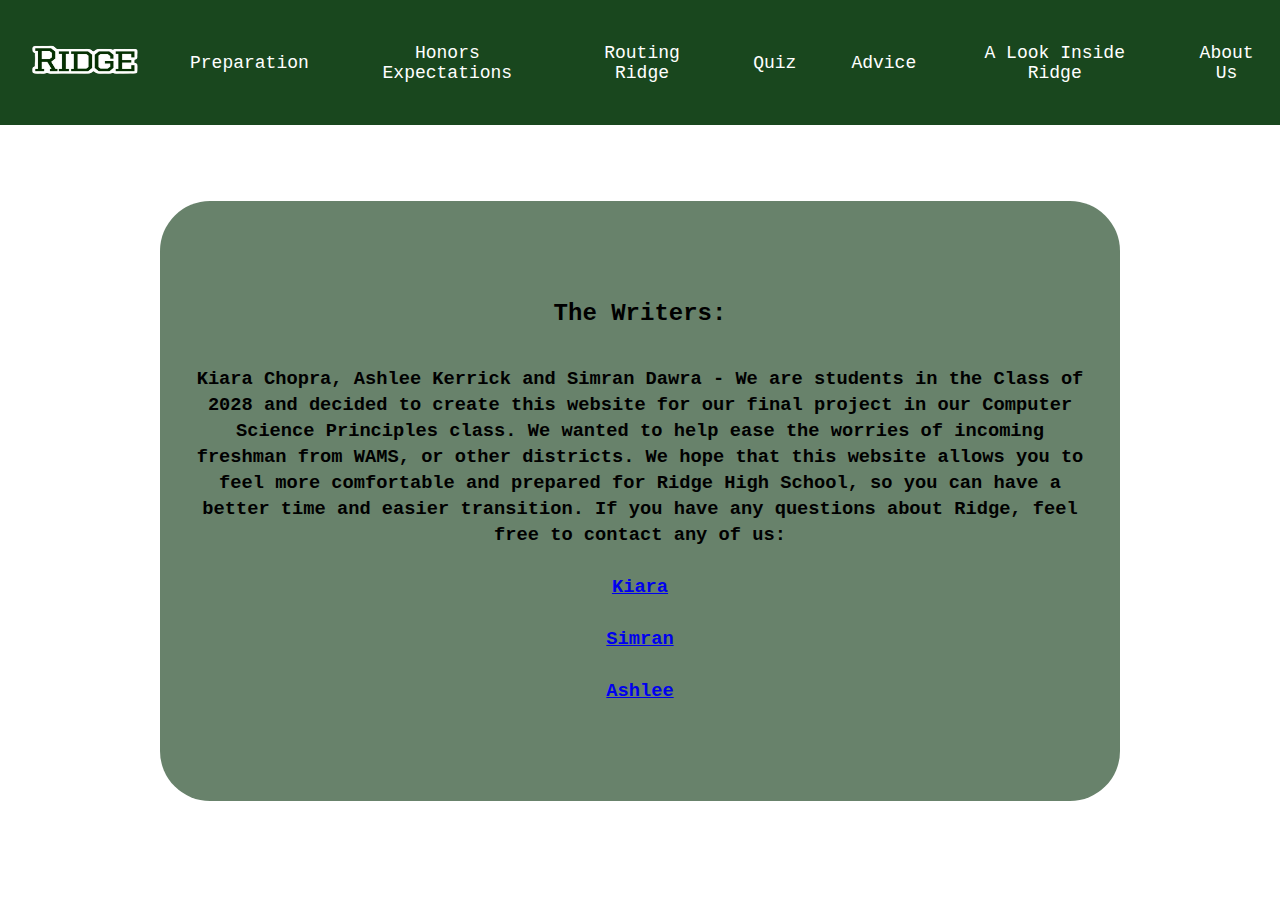
<file: aboutUs.html>
<!DOCTYPE html>
<html>
  <head>
    <title>Ridge Readiness</title>
    <link href="styles.css" rel="stylesheet" />
  </head>
  <body>

   <div class = "menu-bar">
    <a href="index.html">
      <img id="logo" src="ridge.png" alt="Logo">
    </a>
      <ol style="font-family: Courier New;" class = "menu">
      <br><br><br>
      <li><a href="preperation.html">Preparation</a></li>
      <li><a href="expect.html">Honors Expectations</a></li>
      <li><a href="map2.html">Routing Ridge</a></li>
      <li><a href="quiz.html">Quiz</a></li>
      <li><a href="testimonies.html">Advice</a></li>
      <li><a href="lookInsideRidge.html">A Look Inside Ridge</a></li>
      <li><a href="aboutUs.html">About Us</a></li>
      </ol>
    </div>
    <br><br><br>
    <h1 style="font-family: Courier New">About Us</h1>
    <h3 style="font-family: Courier New"> </h3>
   
     <div id="container">
       <h2>The Writers:</h2>
       <h3>
        Kiara Chopra, Ashlee Kerrick and Simran Dawra - We are students in the Class of 2028 and decided to create this website for our final project in our Computer Science Principles class. We wanted to help ease the worries of incoming freshman from WAMS, or other districts. We hope that this website allows you to feel more comfortable and prepared for Ridge High School, so you can have a better time and easier transition. If you have any questions about Ridge, feel free to contact any of us: 
<br><br>
         <a href="https://mail.google.com/mail/?view=cm&fs=1&to=kiarachopra@bernardsboe.com&su=Ridge Readiness&body= Dear Kiara, How are you? Hope you are well. I was wondering..." target='_blank'> Kiara </a>
 <br>  <br>      
         <a href="https://mail.google.com/mail/?view=cm&fs=1&to=simrandawra@bernardsboe.com&su=Ridge Readiness&body= Dear Simran, How are you, I hope you are doing well. I was wondering..." target='_blank'> Simran </a>
<br><br>
         <a href="https://mail.google.com/mail/?view=cm&fs=1&to=ashleekerrick@bernardsboe.com&su=Ridge Readiness&body= Dear Ashlee, How are you, I hope you are well. I was wondering..." target='_blank'> Ashlee </a>
 <br>

       </h3>
    
     </div>
    
    <script src="script.js"></script>
  </body>
</html>
</file>
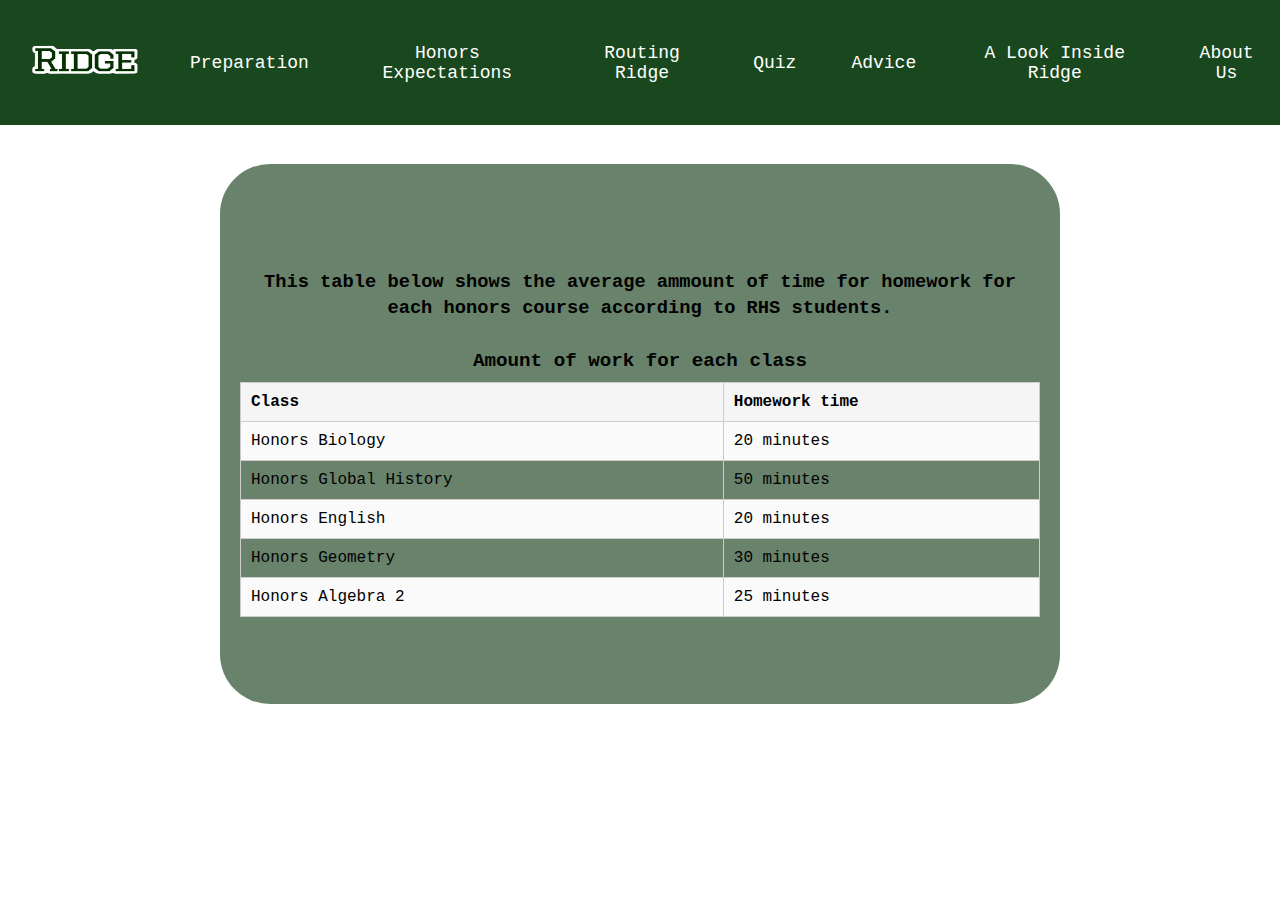
<file: expect.html>
<!DOCTYPE html>
<html>
  <head>
    <title>Ridge Readiness</title>
    <link href="styles.css" rel="stylesheet" />
  </head>
  <body>

   <div class = "menu-bar">
    <a href="index.html">
      <img id="logo" src="ridge.png" alt="Logo">
    </a>
      <ol style="font-family: Courier New;" class = "menu">
      <br><br><br>
      <li><a href="preperation.html">Preparation</a></li>
      <li><a href="expect.html">Honors Expectations</a></li>
      <li><a href="map2.html">Routing Ridge</a></li>
      <li><a href="quiz.html">Quiz</a></li>
      <li><a href="testimonies.html">Advice</a></li>
      <li><a href="lookInsideRidge.html">A Look Inside Ridge</a></li>
      <li><a href="aboutUs.html">About Us</a></li>
      </ol>
    </div>
    <br><br><br>
    <h1 style="font-family: Courier New">Honors Expecations</h1>
 
   
     <div id="container4">
          <h3 style="font-family: Courier New">This table below shows the average ammount of time for homework for each honors course according to RHS students.</h3>
  <!-- creates a table to show the workload for each freshmen honors course-->
        <table border="1">
    <caption>Amount of work for each class</caption>
    <tr>
  
      <th>Class</th>
        <th>Homework time</th>
    </tr>
    <tr><td>Honors Biology</td>  <td> 20 minutes</td>    </tr>
    <tr><td>Honors Global History</td> <td> 50 minutes</td>   </tr>
    <tr><td>Honors English</td> <td>20 minutes</td>      </tr>
    <tr><td>Honors Geometry</td>  <td>30 minutes</td>  </tr>
    <tr><td>Honors Algebra 2</td> <td>25 minutes</td>   </tr>
</table>

     </div>
    
    <script src="script.js"></script>
  </body>
</html>
</file>
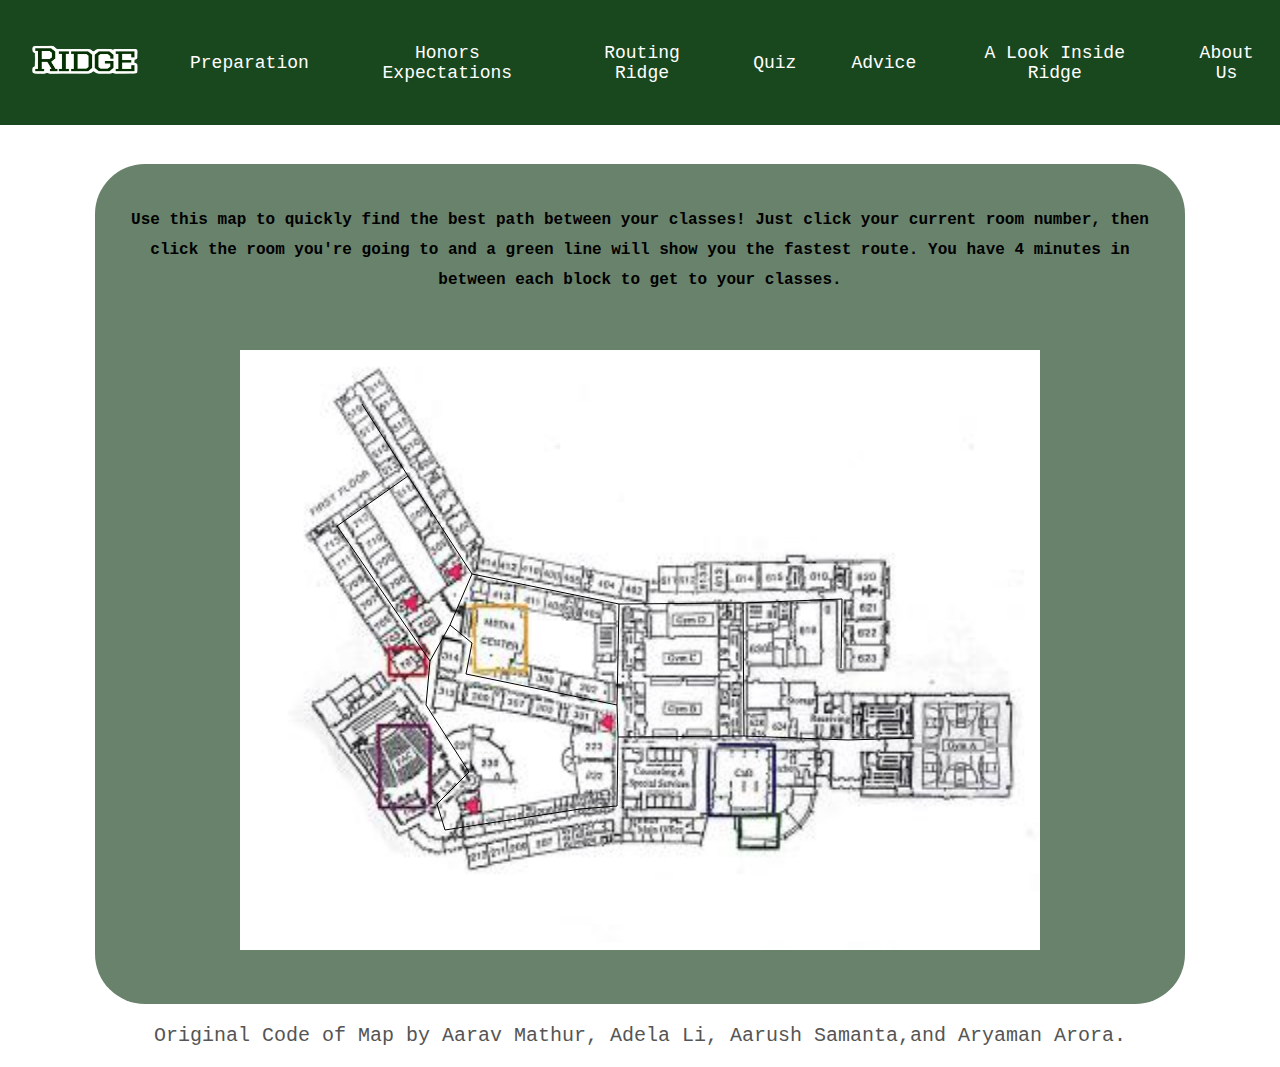
<file: map2.html>
<!DOCTYPE html>
<html>
  <head>
    <title>Ridge Readiness</title>
    <link href="styles.css" rel="stylesheet" />
     <style>
   <h3 style="font-family: Courier New"> Interactive Map! </h3>
       canvas1 {
      display: block;
      
      position: fixed;
      top: -14px;
    }
       
  

map {
  right: 20px;
  top: 168px;
  display: block;
  float: right;
  margin: 0px;
  width: 450px; 
  position: absolute;
  z-index: 1;
}

       </style>
  </head>
  <body>


   <div class = "menu-bar">

    <a href="index.html">
      <img id="logo" src="ridge.png" alt="Logo">
    </a>
      <ol style="font-family: Courier New;" class = "menu">
      <br><br><br>
      <li><a href="preperation.html">Preparation</a></li>
      <li><a href="expect.html">Honors Expectations</a></li>
      <li><a href="map2.html">Routing Ridge</a></li>
      <li><a href="quiz.html">Quiz</a></li>
      <li><a href="testimonies.html">Advice</a></li>
      <li><a href="lookInsideRidge.html">A Look Inside Ridge</a></li>
      <li><a href="aboutUs.html">About Us</a></li>
      </ol>
    </div>
    <br><br><br>
    
    <h1 style="font-family: Courier New">Interactive Map</h1>
 <div id="mapcontainer">
    <h4> Use this map to quickly find the best path between your classes! Just click your current room number, then click the room you're going to and a green line will show you the fastest route. You have 4 minutes in between each block to get to your classes. </h4>

  <div style="position: relative; width: 800px; height: 600px; margin: auto;">
  <img src="ridgemapfinal.jpg" alt="Map" style="width: 800px; height: 600px; position: absolute; top: 0; left: 0; z-index: 0;">
  <canvas id="graphCanvas" width="800" height="600" style="position: absolute; top: 0; left: 0; z-index: 1;"></canvas>
</div>
 </div>


<footer style="text-align: center; padding: 20px; font-size: 20px; color: #555;">
  Original Code of Map by Aarav Mathur, Adela Li, Aarush Samanta,and Aryaman Arora. 
</footer>
  
    <script src="script.js"></script>



  </body>
</html>
</file>
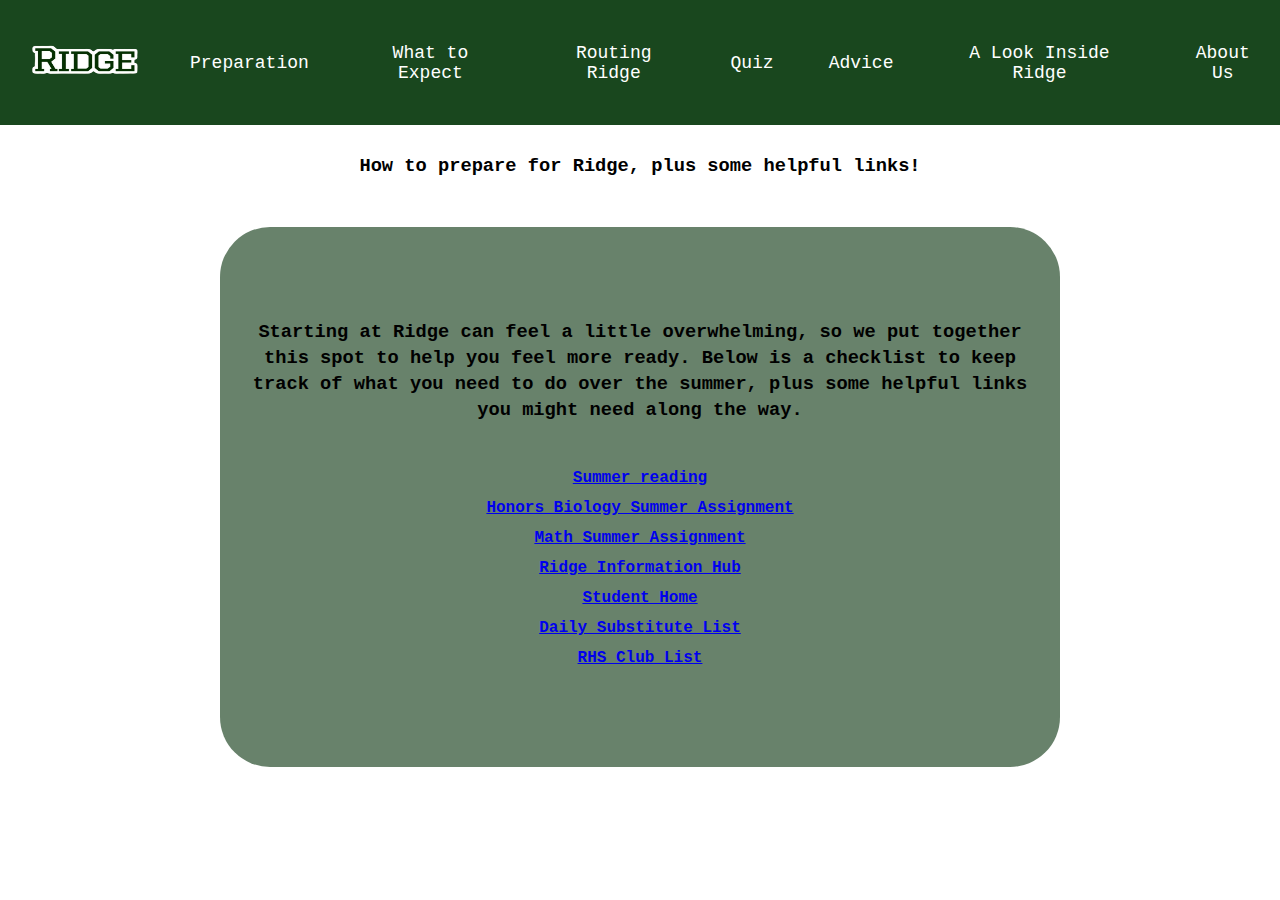
<file: preperation.html>
<!DOCTYPE html>
<html>
  <head>
    <title>Ridge Readiness</title>
    <link href="styles.css" rel="stylesheet" />
  </head>
  <body>

   <div class = "menu-bar">
    <a href="index.html">
      <img id="logo" src="ridge.png" alt="Logo">
    </a>
      <ol style="font-family: Courier New;" class = "menu">
      <br><br><br>
      <li><a href="preperation.html">Preparation</a></li>
      <li><a href="expect.html">What to Expect</a></li>
      <li><a href="map2.html">Routing Ridge</a></li>
      <li><a href="quiz.html">Quiz</a></li>
      <li><a href="testimonies.html">Advice</a></li>
      <li><a href="lookInsideRidge.html">A Look Inside Ridge</a></li>
      <li><a href="aboutUs.html">About Us</a></li>
      </ol>
    </div>
    <br><br><br>
    <h1 style="font-family: Courier New">Preparation</h1>
    <h3 style="font-family: Courier New">How to prepare for Ridge, plus some helpful links! </h3>
   
     <div id="container4">
       <h3>
         Starting at Ridge can feel a little overwhelming, so we put together this spot to help you feel more ready. Below is a checklist to keep track of what you need to do over the summer, plus some helpful links you might need along the way.
       </h3>
<!-- adds links to summer assignments and other important websites-->
<h4>
<a href="https://docs.google.com/document/d/1V6wZ1PulZ_GLNOb4WlISNa0IsyIfcQ-u-tQmJj6fa-M/edit?tab=t.0" target="_blank"> Summer reading</a>
  <br>
<a href="https://docs.google.com/document/d/1g_hUenJ3c-FKP7CZLbIFiMRX0vCPbIvgRC9dUarpayw/edit?tab=tab.o" target="_blank">Honors Biology Summer Assignment</a>
    <br>
<a href="https://docs.google.com/document/d/1T3DuW_wMb60eVfm5Q5c-nXU-bETrvMR-I_2CvqxExWI/edit?tab=t.0" target="_blank"> Math Summer Assignment</a>
    <br>
<a href="https://sites.google.com/bernardsboe.com/rhs-learning-hub/home" target="_blank"> Ridge Information Hub</a>
    <br>
<a href="https://sites.google.com/bernardsboe.com/rhs-learning-hub/students" target="_blank" > Student Home</a>
    <br>
  <a href="https://sites.google.com/bernardsboe.com/dailysubstitutetest/home" target="_blank">Daily Substitute List</a>
  <br>
  <a href= "https://docs.google.com/spreadsheets/d/1-_-kEFNC5I3QAf3M86HsrS09yR8zhj2ShvQJiTkZGyk/edit?gid=0#gid=0" target="_blank">RHS Club List</a>

           
       </h4>
    
     </div>
    
    <script src="script.js"></script>
  </body>
</html>
</file>
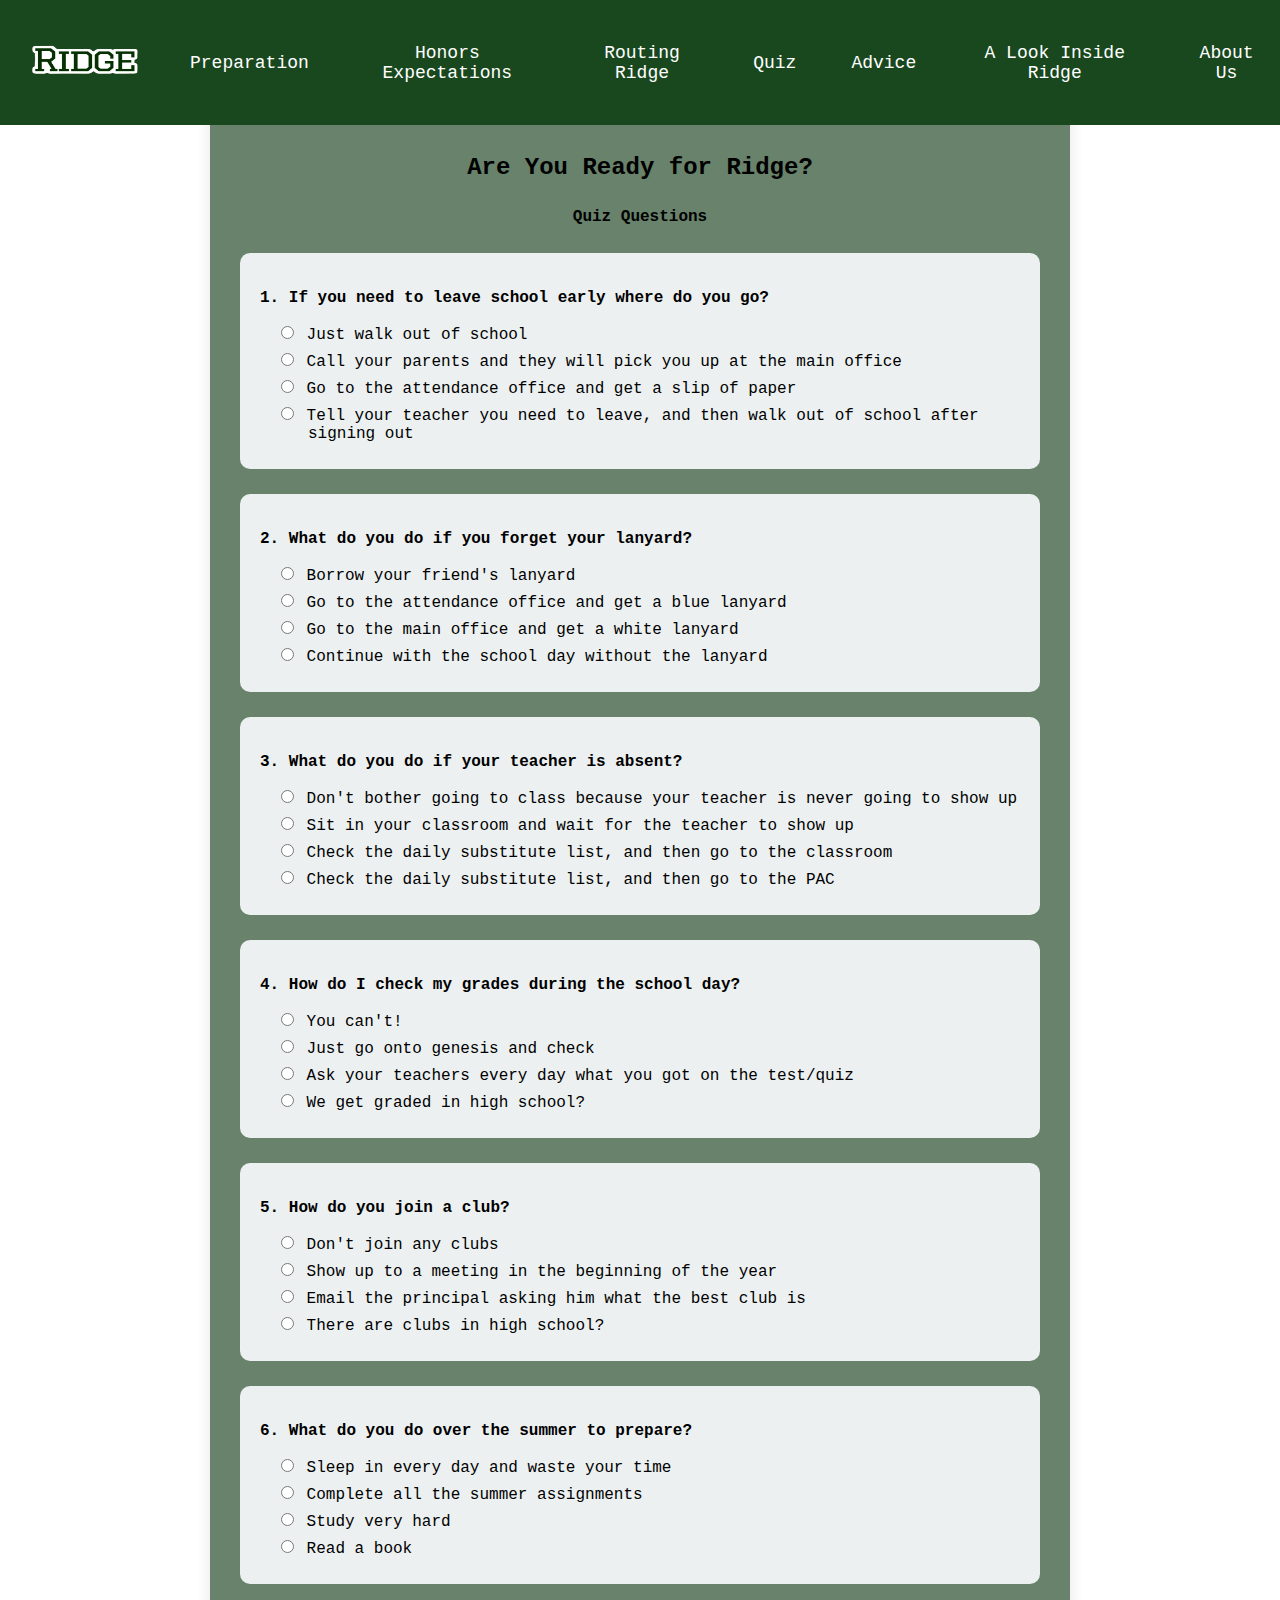
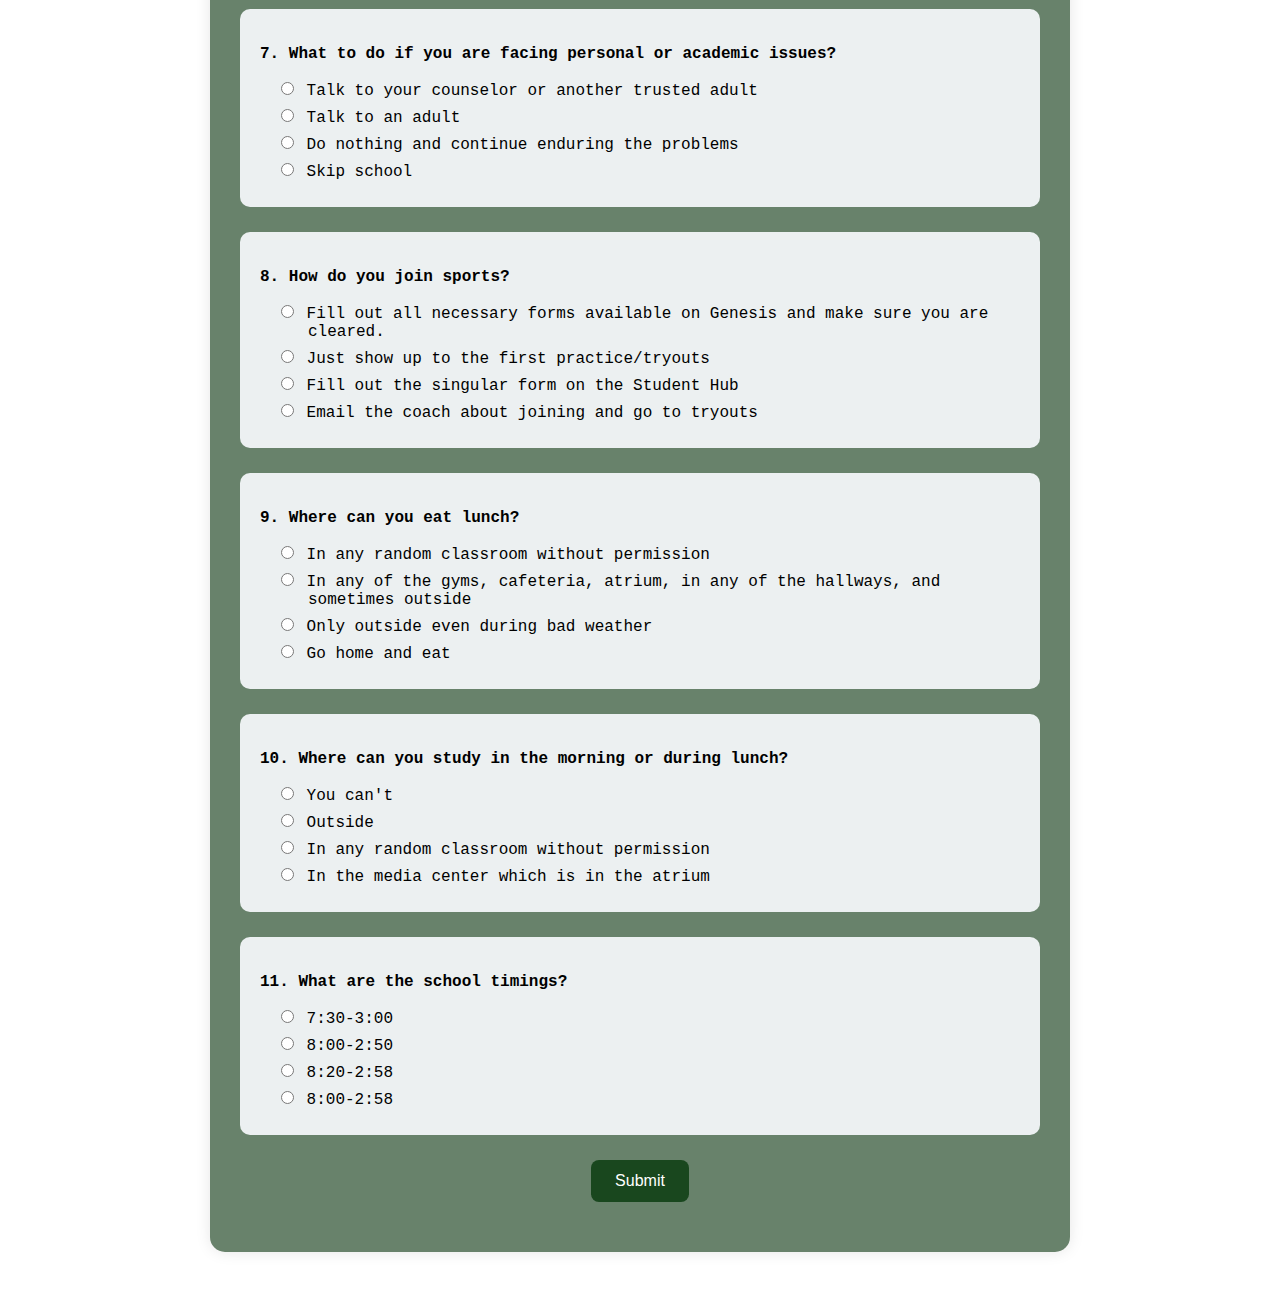
<file: quiz.html>
<!DOCTYPE html>
<html>
  <head>
    <title>Ridge Readiness</title>
    <link href="styles.css" rel="stylesheet" />
  </head>
      <style>
        iframe {
            width: 100%;
            height: 600px;
            border: none;
        }
        .correct {
          color: blue;
        }
        .incorrect {
          color: red;
        }
    </style>
  <body>

   <div class = "menu-bar">
    <a href="index.html">
      <img id="logo" src="ridge.png" alt="Logo">
    </a>
      <ol style="font-family: Courier New;" class = "menu">
      <br><br><br>
      <li><a href="preperation.html">Preparation</a></li>
      <li><a href="expect.html">Honors Expectations</a></li>
      <li><a href="map2.html">Routing Ridge</a></li>
      <li><a href="quiz.html">Quiz</a></li>
      <li><a href="testimonies.html">Advice</a></li>
      <li><a href="lookInsideRidge.html">A Look Inside Ridge</a></li>
      <li><a href="aboutUs.html">About Us</a></li>
      </ol>
    </div>
    <br><br><br>
    <!-- this codes the quiz -->
  <div class="quiz-container">
    <h2>Are You Ready for Ridge?</h2>
    <form id="quizForm">
    <h4>Quiz Questions</h4>
      <div class="question" data-question="q1">
        <p>1. If you need to leave school early where do you go?</p>
        <label><input type="radio" name="q1" value="Just walk out of school"> Just walk out of school</label>
        <label><input type="radio" name="q1" value="Call your parents and they will pick you up at the main office"> Call your parents and they will pick you up at the main office</label>
        <label><input type="radio" name="q1" value="Go to the attendance office and get a slip of paper"> Go to the attendance office and get a slip of paper</label>
        <label><input type="radio" name="q1" value="Tell your teacher you need to leave, and then walk out of school after signing out"> Tell your teacher you need to leave, and then walk out of school after signing out</label>
        <div class="feedback-line"></div>
      </div>

      <div class="question" data-question="q2">
        <p>2. What do you do if you forget your lanyard?</p>
        <label><input type="radio" name="q2" value="Borrow your friend's lanyard"> Borrow your friend's lanyard</label>
        <label><input type="radio" name="q2" value="Go to the attendance office and get a blue lanyard"> Go to the attendance office and get a blue lanyard</label>
        <label><input type="radio" name="q2" value="Go to the main office and get a white lanyard"> Go to the main office and get a white lanyard</label>
        <label><input type="radio" name="q2" value="Continue with the school day without the lanyard"> Continue with the school day without the lanyard</label>
     <div class="feedback-line"></div>
      </div>

      <div class="question" data-question="q3">
        <p>3. What do you do if your teacher is absent?</p>
        <label><input type="radio" name="q3" value="Don't bother going to class because your teacher is never going to show up"> Don't bother going to class because your teacher is never going to show up</label>
        <label><input type="radio" name="q3" value="Sit in your classroom and wait for the teacher to show up"> Sit in your classroom and wait for the teacher to show up</label>
        <label><input type="radio" name="q3" value="Check the daily substitute list, and then go to the classroom"> Check the daily substitute list, and then go to the classroom</label>
        <label><input type="radio" name="q3" value="Check the daily substitute list, and then go to the PAC"> Check the daily substitute list, and then go to the PAC</label>
        <div class="feedback-line"></div>
      </div>

      <div class="question" data-question="q4">
        <p>4. How do I check my grades during the school day?</p>
        <label><input type="radio" name="q4" value="You can't!"> You can't!</label>
        <label><input type="radio" name="q4" value="Just go onto genesis and check"> Just go onto genesis and check</label>
        <label><input type="radio" name="q4" value="Ask your teachers every day what you got on the test/quiz"> Ask your teachers every day what you got on the test/quiz</label>
        <label><input type="radio" name="q4" value="We get graded in high school?"> We get graded in high school?</label>
        <div class="feedback-line"></div>
      </div>

      <div class="question" data-question="q5">
        <p>5. How do you join a club?</p>
        <label><input type="radio" name="q5" value="Don't join any clubs"> Don't join any clubs</label>
        <label><input type="radio" name="q5" value="Show up to a meeting in the beginning of the year"> Show up to a meeting in the beginning of the year</label>
        <label><input type="radio" name="q5" value="Email the principal asking him what the best club is"> Email the principal asking him what the best club is</label>
        <label><input type="radio" name="q5" value="There are clubs in high school?"> There are clubs in high school?</label>
        <div class="feedback-line"></div>
      </div>

      <div class="question" data-question="q6">
        <p>6. What do you do over the summer to prepare?</p>
        <label><input type="radio" name="q6" value="Sleep in every day and waste your time"> Sleep in every day and waste your time</label>
        <label><input type="radio" name="q6" value="Complete all the summer assignments"> Complete all the summer assignments</label>
        <label><input type="radio" name="q6" value="Study very hard"> Study very hard</label>
        <label><input type="radio" name="q6" value="Read a book"> Read a book</label>
        <div class="feedback-line"></div>
      </div>

      <div class="question" data-question="q7">
        <p>7. What to do if you are facing personal or academic issues?</p>
        <label><input type="radio" name="q7" value="Talk to your counselor or another trusted adult"> Talk to your counselor or another trusted adult</label>
        <label><input type="radio" name="q7" value="Talk to an adult"> Talk to an adult</label>
        <label><input type="radio" name="q7" value="Do nothing and continue enduring the problems"> Do nothing and continue enduring the problems</label>
        <label><input type="radio" name="q7" value="Skip school"> Skip school</label>
        <div class="feedback-line"></div>
      </div>

      <div class="question" data-question="q8">
        <p>8. How do you join sports?</p>
        <label><input type="radio" name="q8" value="Fill out all necessary forms available on Genesis and make sure you are cleared."> Fill out all necessary forms available on Genesis and make sure you are cleared.</label>
        <label><input type="radio" name="q8" value="Just show up to the first practice/tryouts"> Just show up to the first practice/tryouts</label>
        <label><input type="radio" name="q8" value="Fill out the singular form on the Student Hub"> Fill out the singular form on the Student Hub</label>
        <label><input type="radio" name="q8" value="Email the coach about joining and go to tryouts"> Email the coach about joining and go to tryouts</label>
        <div class="feedback-line"></div>
      </div>

      <div class="question" data-question="q9">
        <p>9. Where can you eat lunch?</p>
        <label><input type="radio" name="q9" value="In any random classroom without permission"> In any random classroom without permission</label>
        <label><input type="radio" name="q9" value="In any of the gyms, cafeteria, atrium, in any of the hallways, and sometimes outside"> In any of the gyms, cafeteria, atrium, in any of the hallways, and sometimes outside</label>
        <label><input type="radio" name="q9" value="Only outside even during bad weather"> Only outside even during bad weather</label>
        <label><input type="radio" name="q9" value="Go home and eat"> Go home and eat</label>
        <div class="feedback-line"></div>
      </div>

      <div class="question" data-question="q10">
        <p>10. Where can you study in the morning or during lunch?</p>
        <label><input type="radio" name="q10" value="You can't"> You can't</label>
        <label><input type="radio" name="q10" value="Outside"> Outside</label>
        <label><input type="radio" name="q10" value="In any random classroom without permission"> In any random classroom without permission</label>
        <label><input type="radio" name="q10" value="In the media center which is in the atrium"> In the media center which is in the atrium</label>
        <div class="feedback-line"></div>
      </div>

      <div class="question" data-question="q11">
        <p>11. What are the school timings?</p>
        <label><input type="radio" name="q11" value="7:30-3:00"> 7:30-3:00</label>
        <label><input type="radio" name="q11" value="8:00-2:50"> 8:00-2:50</label>
        <label><input type="radio" name="q11" value="8:20-2:58"> 8:20-2:58</label>
        <label><input type="radio" name="q11" value="8:00-2:58"> 8:00-2:58</label>
        <div class="feedback-line"></div>
      </div>
    <!-- makes submit button for quiz -->
      <button type="submit">Submit</button>
    </form>
    <div id="feedback" class="feedback"></div>
  </div>

  <script src="quiz.js"></script>
    
  </body>
</html>
</file>
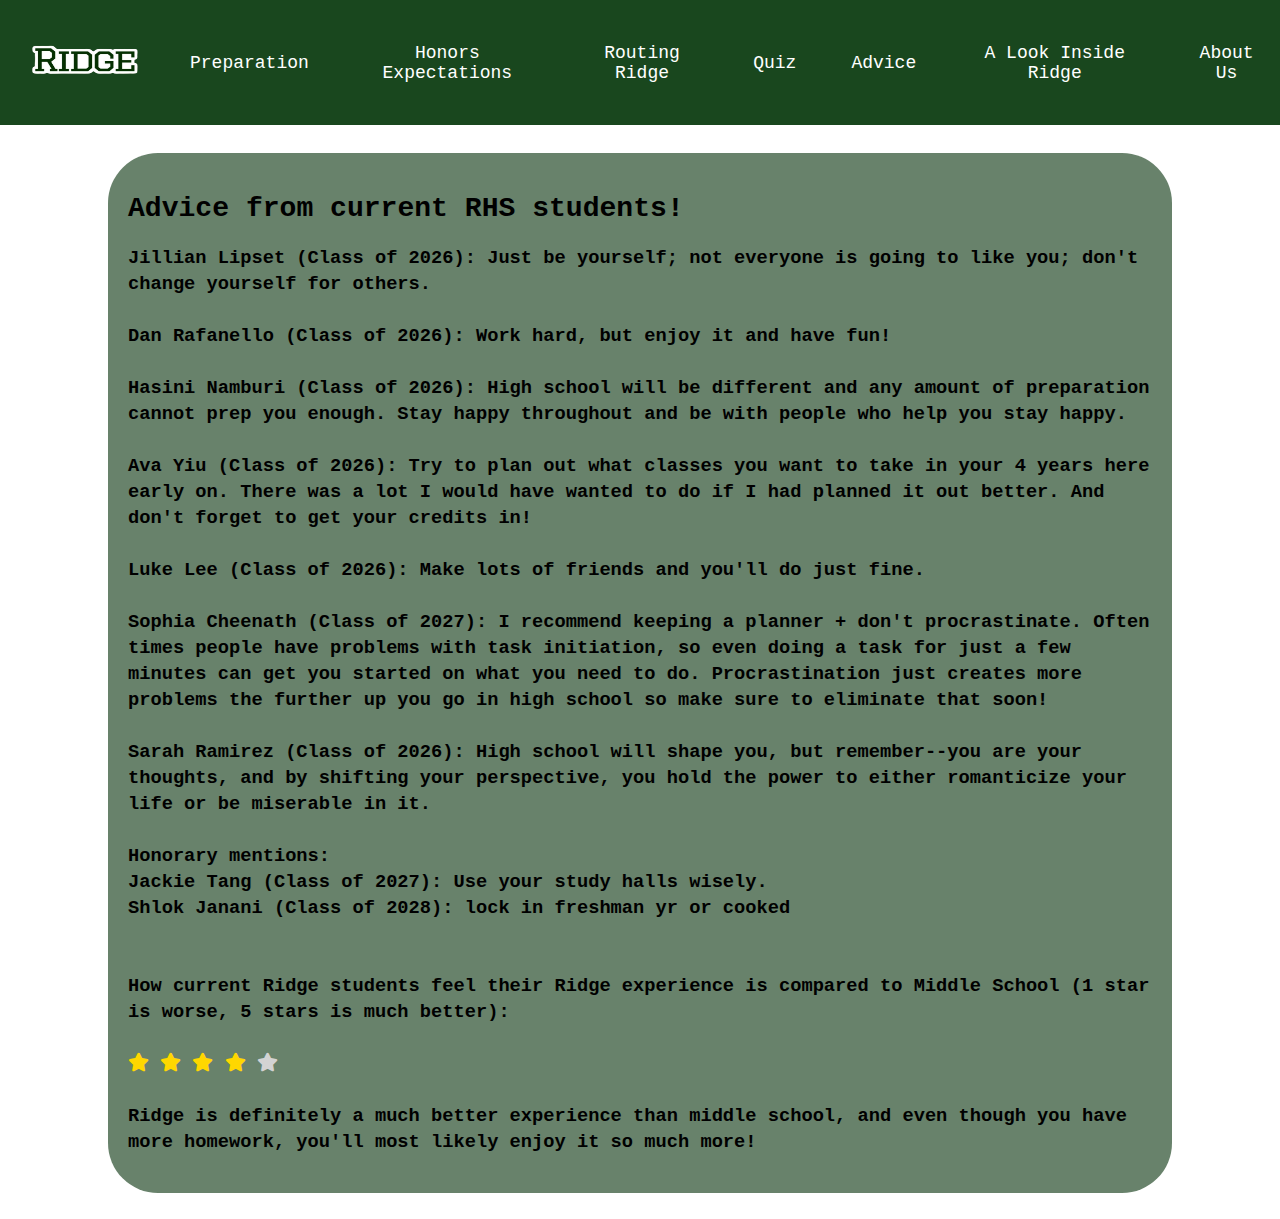
<file: testimonies.html>
<!DOCTYPE html>
<html>
  <head>
    <title>Ridge Readiness</title>
    <link href="styles.css" rel="stylesheet" />
  </head>
  <body>

   <div class = "menu-bar">
    <a href="index.html">
      <img id="logo" src="ridge.png" alt="Logo">
    </a>
      <ol style="font-family: Courier New;" class = "menu">
      <br><br><br>
      <li><a href="preperation.html">Preparation</a></li>
      <li><a href="expect.html">Honors Expectations</a></li>
      <li><a href="map2.html">Routing Ridge</a></li>
      <li><a href="quiz.html">Quiz</a></li>
      <li><a href="testimonies.html">Advice</a></li>
      <li><a href="lookInsideRidge.html">A Look Inside Ridge</a></li>
      <li><a href="aboutUs.html">About Us</a></li>
      </ol>
    </div>
    <br><br><br>
    <h1 style="font-family: Courier New">Advice</h1>
    <h3 style="font-family: Courier New" </h3>
   
     <div id="container1" style="display: inline-block; text-align: left;">
      <h2> Advice from current RHS students!</h2>
       <p>
         Jillian Lipset (Class of 2026): Just be yourself; not everyone is going to like you; don't change yourself for others.
<br><br>
         Dan Rafanello (Class of 2026): Work hard, but enjoy it and have fun!
<br><br>
         Hasini Namburi (Class of 2026): High school will be different and any amount of preparation cannot prep you enough. Stay happy throughout and be with people who help you stay happy. 
<br><br>
         Ava Yiu (Class of 2026): Try to plan out what classes you want to take in your 4 years here early on. There was a lot I would have wanted to do if I had planned it out better. And don't forget to get your credits in!
<br><br>
         Luke Lee (Class of 2026): Make lots of friends and you'll do just fine.
<br><br>
         Sophia Cheenath (Class of 2027): I recommend keeping a planner + don't procrastinate. Often times people have problems with task initiation, so even doing a task for just a few minutes can get you started on what you need to do. Procrastination just creates more problems the further up you go in high school so make sure to eliminate that soon!
<br><br>
         Sarah Ramirez (Class of 2026): High school will shape you, but remember--you are your thoughts, and by shifting your perspective, you hold the power to either romanticize your life or be miserable in it.
<br><br>
         Honorary mentions: <br>
         Jackie Tang (Class of 2027): Use your study halls wisely. 
         <br>Shlok Janani (Class of 2028): lock in freshman yr or cooked

<br><br><br>

How current Ridge students feel their Ridge experience is compared to Middle School (1 star is worse, 5 stars is much better): 
         
<br><br>
<!-- Include Font Awesome -->
<link rel="stylesheet" href="https://cdnjs.cloudflare.com/ajax/libs/font-awesome/6.4.0/css/all.min.css">

<!-- Stars -->
<i class="fas fa-star" style="color: gold;"></i>
<i class="fas fa-star" style="color: gold;"></i>
<i class="fas fa-star" style="color: gold;"></i>
<i class="fas fa-star" style="color: gold;"></i>
<i class="fas fa-star" style="color: lightgray;"></i>

<br><br>
         Ridge is definitely a much better experience than middle school, and even though you have more homework, you'll most likely enjoy it so much more!
       </p>
    
     </div>
    
    <script src="script.js"></script>
  </body>
</html>
</file>
<file: styles.css>
/* changes font of text*/
body {
    font-family: Courier New, sans-serif;
    margin: 0;
    display: flex;
    flex-direction: column;
    align-items: center;
    text-align: center;
}
/* adjusts size of home page logo */
#logo{
  width: 130px;
  height: 100px;
  margin-left: 20px;
  margin-right: 20px;
}
/* adjusts space between lines */
h3 {
  line-height: 26px;
}

h4 {
  line-height: 30px;
  font-family: Courier New;
}
/* changes the menu display */
.menu-bar {
    display: flex;
    align-items: center;
    justify-content: center;
    padding: 10px;
    width: 100%;
    background-color: #19471e;
    overflow: hidden;
    position: fixed;
    top: 0;
    z-index: 1000;
}

.menu-bar > .menu {
    display: flex;
    justify-content: center;
    align-items: center;
    width: 100%;
    list-style-type: none;
    margin: 0;
    padding: 0;
}

.menu li {
    text-align: center;
    margin-right: 15px;
}

.menu li:last-child {
    margin-right: 0;
}

.menu li a {
    display: flex;
    align-items: center;
    justify-content: center;
    height: 48px; /* Ensures consistent height */
    padding: 0 20px; /* Left and right spacing */
    color: white;
    text-decoration: none;
    font-size: 18px;
    transition: background-color 0.3s;
}

.menu li a:hover {
    background-color: #718571;
}

/* Example for any additional elements */
#rhs {
    width: 300px;
    height: 300px;
    border-radius: 20%;
}

#container {
    width: 900px;
    height: 540px;
   
    background-color: #68826b;
    position: relative;
    overflow: hidden;
    display: flex;
    flex-direction: column;
    justify-content: center;
    align-items: center;
    margin-top: 30px;
    padding: 30px;
    border-radius: 50px;
  
}
#container1 {
    max-width: 1300px;
    width: 80%;
    height: 1000px;
   
    background-color: #68826b;
    position: relative;
    overflow: hidden;
    display: flex;
    flex-direction: column;
    justify-content: center;
    align-items: center;
    margin-top: 30px;
    margin: 0 auto; 
    padding: 20px;
    border-radius: 50px;
  
}

canvas {
  text-align: center;
  margin: 0;
  padding: 0;
  display: block;
}

#container2 {
    width: 1000px;
    height: 700px;
   
    background-color: #68826b;
    position: relative;
    overflow: hidden;
    display: flex;
    flex-direction: column;
    justify-content: center;
    align-items: center;
    margin-top: 30px;
    padding: 20px;
    border-radius: 50px;
  
}

.quiz-container {
  max-width: 800px;
  margin: 50px auto;
  background-color: #68826b;
  padding: 30px;
  border-radius: 15px;
  box-shadow: 0 0 15px rgba(0,0,0,0.1);
}


.question {
  margin-bottom: 25px;
  background-color: #ecf0f1;
  padding: 20px;
  border-radius: 10px;
  text-align: left;
}

.question label {
  padding-left: 3em; /*  Sets the overall indentation of the element */
  text-indent: -2em; 
  display: inline-block; 
}

.question p {
  font-weight: bold;
}

.question label {
  display: block;
  margin: 6px 0;
  cursor: pointer;
}

button[type="submit"] {
  display: block;
  margin: 20px auto;
  padding: 12px 24px;
  background-color: #19471e;
  color: white;
  font-size: 16px;
  border: none;
  border-radius: 8px;
  cursor: pointer;
  transition: background-color 0.3s ease;
}


feedback {
  text-align: center;
  margin-top: 20px;
  font-size: 18px;
  color: #27ae60;
}

/* CSS for table*/
    table {
      width: 100%;
      border-collapse: collapse;
      margin-top: 10px;
    }

    caption {
      caption-side: top;
      font-weight: bold;
      font-size: 1.2em;
      margin-bottom: 10px;
    }

    th, td {
      border: 1px solid #ccc;
      padding: 10px;
      text-align: left;
    }

    th {
      background-color: #f5f5f5;
    }

    tr:nth-child(even) td {
      background-color: #fafafa;
    }
#mapcontainer {
    width: 1050px;
    height: 800px;
   
    background-color: #68826b;
    position: relative;
    overflow: hidden;
    display: flex;
    flex-direction: column;
    justify-content: center;
    align-items: center;
    margin-top: 30px;
    padding: 20px;
    border-radius: 50px;
  
}
#container4 {
    width: 800px;
    height: 500px;
   
    background-color: #68826b;
    position: relative;
    overflow: hidden;
    display: flex;
    flex-direction: column;
    justify-content: center;
    align-items: center;
    margin-top: 30px;
    padding: 20px;
    border-radius: 50px;
  
}
</file>
